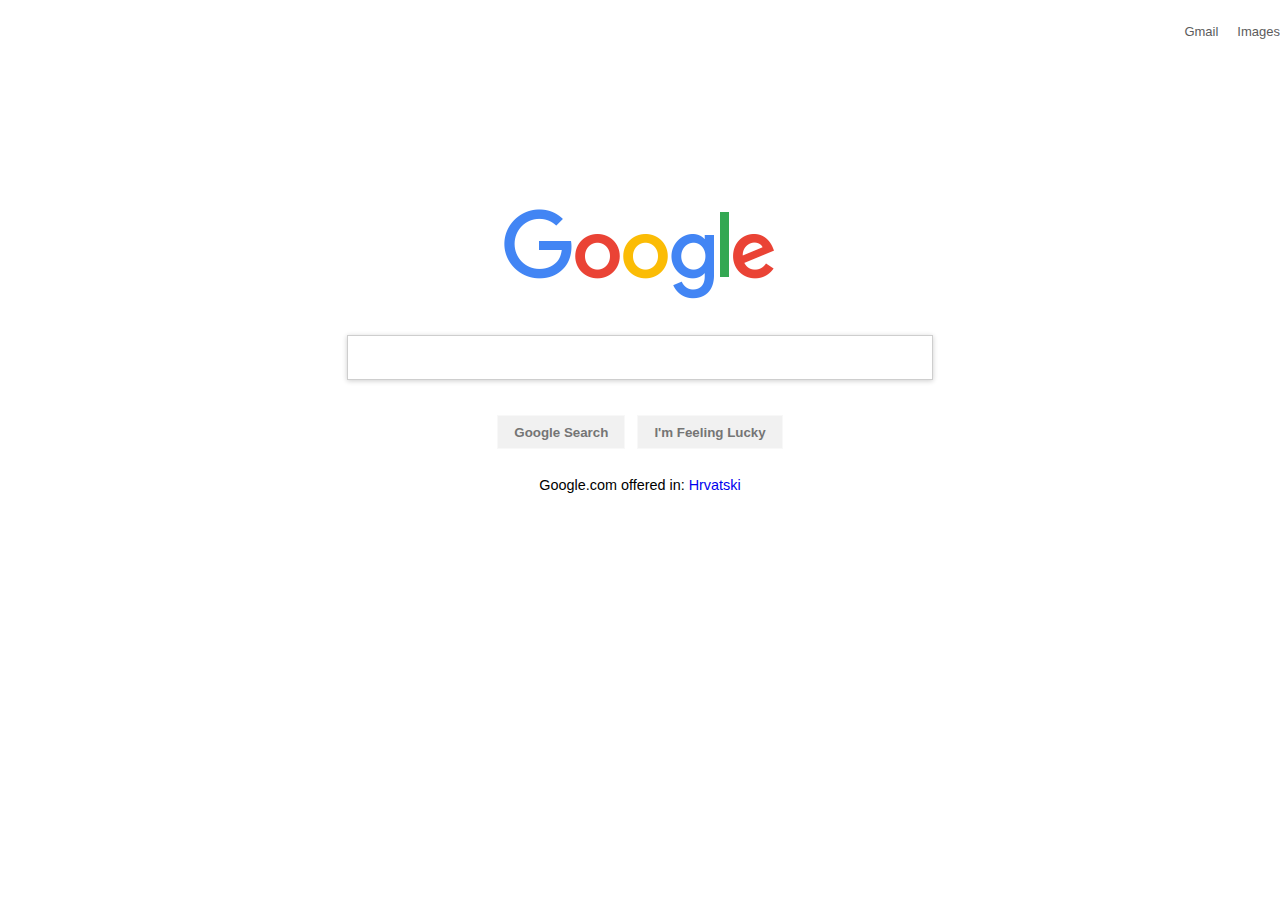
<file: index.html>
<!doctype HTML>
<head>
	<title>Google</title>
	<link href="main.css" rel="stylesheet" type="text/css"/>
</head>
<body>
	<div id="topbar">
        <div id="topbartext">
			<div class="toplinksitem"><a href="#">Gmail</a></div>
			<div class="toplinksitem"><a href="#">Images</a></div>
        </div>
        <div id="topbaricons">
            <div class="topiconsitem"><a href="#"></a></div>
            <div class="topiconsitem"><a href="#"></a></div>
            <div class="topiconsitem"><a href="#"></a></div>
        </div>
	</div>
	<div id="container">
		<div id="imagediv">
			<img id="googlelogo" src="logo.png">
		</div>
		<div id="formdiv">
			<form name="search_form" method="GET">
				<div id="searchboxdiv">
					<input id="searchbox" type="text" name="text_box">
				</div>
				<div id="buttonsdiv">
					<input class="buttons" id="green" type="submit" name="search" Value="Google Search">
					<input class="buttons" type="submit" name="lucky" value="I'm Feeling Lucky">
				</div>
			</form>
		</div>
		<p id="langoffer">Google.com offered in: <a href="#">Hrvatski</a></p>
	</div>
</body>
</html>
</file>
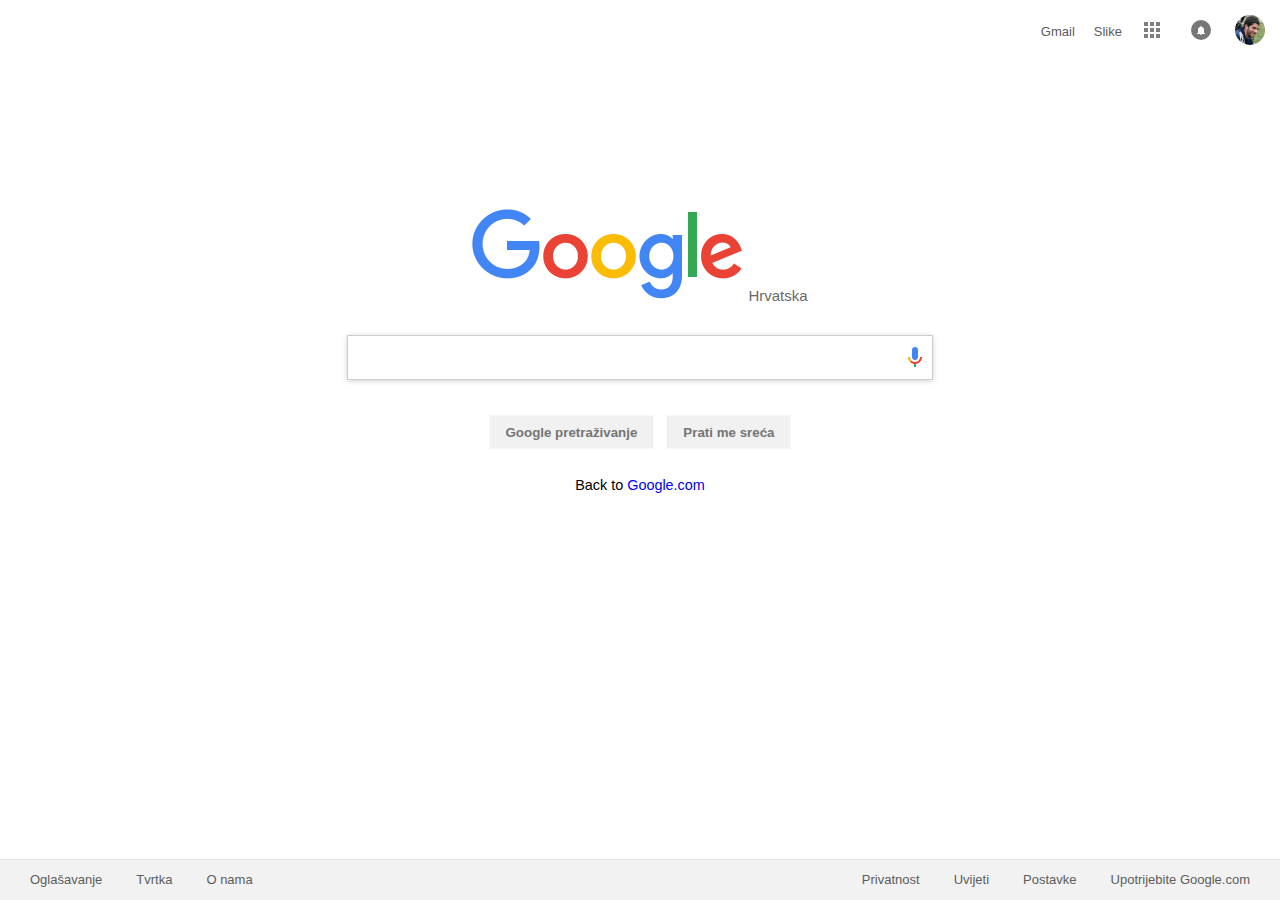
<file: index_hr.html>
<!doctype HTML>
<head>
	<title>Google</title>
	<link href="main.css" rel="stylesheet" type="text/css"/>
	<meta charset="utf-8">
	<link rel="icon" href="googleg_lodp.ico">
</head>
<body>
	<div id="topbar">
        <div id="topbaricons">
            <div class="topiconsitem"><a href="https://www.google.hr/intl/en/about/products/" id="appsbtn" class="withbackground"></a></div>
            <div class="topiconsitem"><a href="#"><div class="withbackground" id="notbtn"></div></a></div>
            <div class="topiconsitem"><a href="https://plus.google.com/" id="profbtn"></a></div>
        </div>
        <div id="topbartext">
			<div class="toplinksitem"><a href="https://inbox.google.com/">Gmail</a></div>
			<div class="toplinksitem"><a href="https://www.google.hr/imghp">Slike</a></div>
        </div>
	</div>
	<div id="container">
		<div id="imagediv">
			<img id="googlelogo" src="logo.png">
			<p>Hrvatska</p>
		</div>
		<div id="formdiv">
			<form name="search_form" method="GET">
				<div id="searchboxdiv">
					<input id="searchbox" type="text" name="text_box">
					<div id="micdiv"></div>
				</div>
				<div id="buttonsdiv">
					<input class="buttons" id="green" type="submit" name="search" Value="Google pretraživanje">
					<input class="buttons" type="submit" name="lucky" value="Prati me sreća">
				</div>
			</form>
		</div>
		<p id="langoffer">Back to <a href="index.html">Google.com</a></p>
	</div>
	<div id="footerbar">
		<div id="footerlinksleft">
			<a href="https://www.google.com/intl/hr/ads/" class="footerlinks">Oglašavanje</a>
			<a href="https://www.google.com/services/" class="footerlinks">Tvrtka</a>
			<a href="https://www.google.com/intl/hr/about/" class="footerlinks">O nama</a>
		</div>
		<div id="footerlinksright">
			<a href="https://www.google.com/intl/hr/policies/privacy/" class="footerlinks">Privatnost</a>
			<a href="https://www.google.com/intl/hr/policies/terms/" class="footerlinks">Uvijeti</a>
			<a href="#" class="footerlinks">Postavke</a>
			<a href="index.html" class="footerlinks">Upotrijebite Google.com</a>
		</div>
	</div>
</body>
</html>
</file>
<file: main.css>
body {
	margin: 0;
	padding: 0;
}

#topbar {
	height: 30px;
	width: 100%;
	min-width: 640px;
	top:15px;
    color: dimgray;
    position: relative;
}

#topbaricons {
	padding-right: 15px;
    float: right;
    display: inline-block;
}

#topbartext {
    float: right;
    display: inline-block;
    line-height: 30px;
}

.toplinksitem, .topiconsitem {
	display: inline-block;
    padding-left: 15px;
    vertical-align: middle;
}

#topbar a {
	text-decoration: none;
	color: #5c5c5c;
	font-family: sans-serif;
    font-size: 13px;
    padding: 0;
    margin: 0;
}

.withbackground {
	background-image: url(i1_1967ca6a.png);
}
.topiconsitem a {
    height: 30px;
    width: 30px;
    display: inline-block;
}

#appsbtn {
	background-position: -132px -38px;
	opacity: 0.5;
}

#appsbtn:hover {
	opacity: 1;
}

#notbtn {
	height: 20px;
	width: 20px;
	margin: 5px;
	background-position: -194px -20px;
	background-color: #777;
	border-radius: 50%;
	display: inline-block;
}

#notbtn:hover {
	background-color: black;
}

#profbtn {
	background-image: url(profilepic.jpg);
	background-size: 30px 30px;
	border-radius: 50%;
}

#container {
	position: relative;
	margin: 0;
	padding: 0;
	width: 100%;
	min-width: 640px;
	min-height: 480px;
	text-align: center;
	top:25px;
}

#imagediv {
	position: absolute;
	left: 0;
	right: 0;
	top: 32%;
	margin: auto;
}

#imagediv p {
	font-family: sans-serif;
	display: inline-block;
	margin: 0;
	color: dimgrey;
	font-size: 15px;
}

#formdiv {
	position: absolute;
	left: 0;
	right: 0;
	top: 280px;
	margin: auto;
	width: 100%;
}

#searchboxdiv {
	position: relative;
	width: 584px;
	margin: auto;
	box-shadow: 0 1px 5px #cecece;
	border: 1px solid #cecece;
	transition: box-shadow 0.5s;
}

#searchbox {
	width: 500px;
	padding: 12.5px;
	font-size: 16px;
	box-shadow: none;
	border: none;
}

#micdiv {
	background-image: url(mic.png);
	background-repeat: no-repeat;
	background-size: 24px 24px;
	display: inline-block;
	position: absolute;
	width: 24px;
	height: 24px;
	margin: 9.25px 0;
}

#searchboxdiv:focus {
	outline-offset: 0px;
	outline: none;
	box-shadow: 0 3px 8px #cecece;
}

#searchboxdiv:hover {
	box-shadow: 0 3px 8px #cecece;
}

#searchbox:focus {
	box-shadow: none;
	border:none;
	outline: none;
	outline-offset: none;
}

#buttonsdiv {
	position: relative;
	margin: 24px;
}

.buttons {
	display: inline-block;
	height: 34px;
	margin: 11px 4px;
	background-color: #f1f1f1;
	color: #757575;
	font-weight: bold;
	padding: 0 16px;
	border: 1px solid #f8f8f8;
}

#langoffer {
	font-family: sans-serif;
	font-size: 0.9em;
	top: 85%;
	text-align: center;
	position: absolute;
	width: 100%;
	min-width: 460px;
}

#langoffer a {
	text-decoration: none;
}

#footerbar {
	height:40px;
	width: 100%;
	min-width: 640px;
	background-color: #f2f2f2;
	border-top: 1px solid #e4e4e4;
	bottom: 0;
	position: absolute;
}

.footerlinks {
	color: #5c5c5c;
	font-family: sans-serif;
    font-size: 13px;
    padding: 0;
    margin: 0;
    text-decoration: none;
    display: inline-block;
    line-height: 40px;
}

#footerlinksleft {
	display: inline-block;
	float: left;
	padding-left: 30px;
}

#footerlinksleft a {
	padding-right: 30px;
}


#footerlinksright {
	display: inline-block;
	float: right;
	padding-right: 30px;
}

#footerlinksright a {
	padding-left: 30px;
}
</file>
